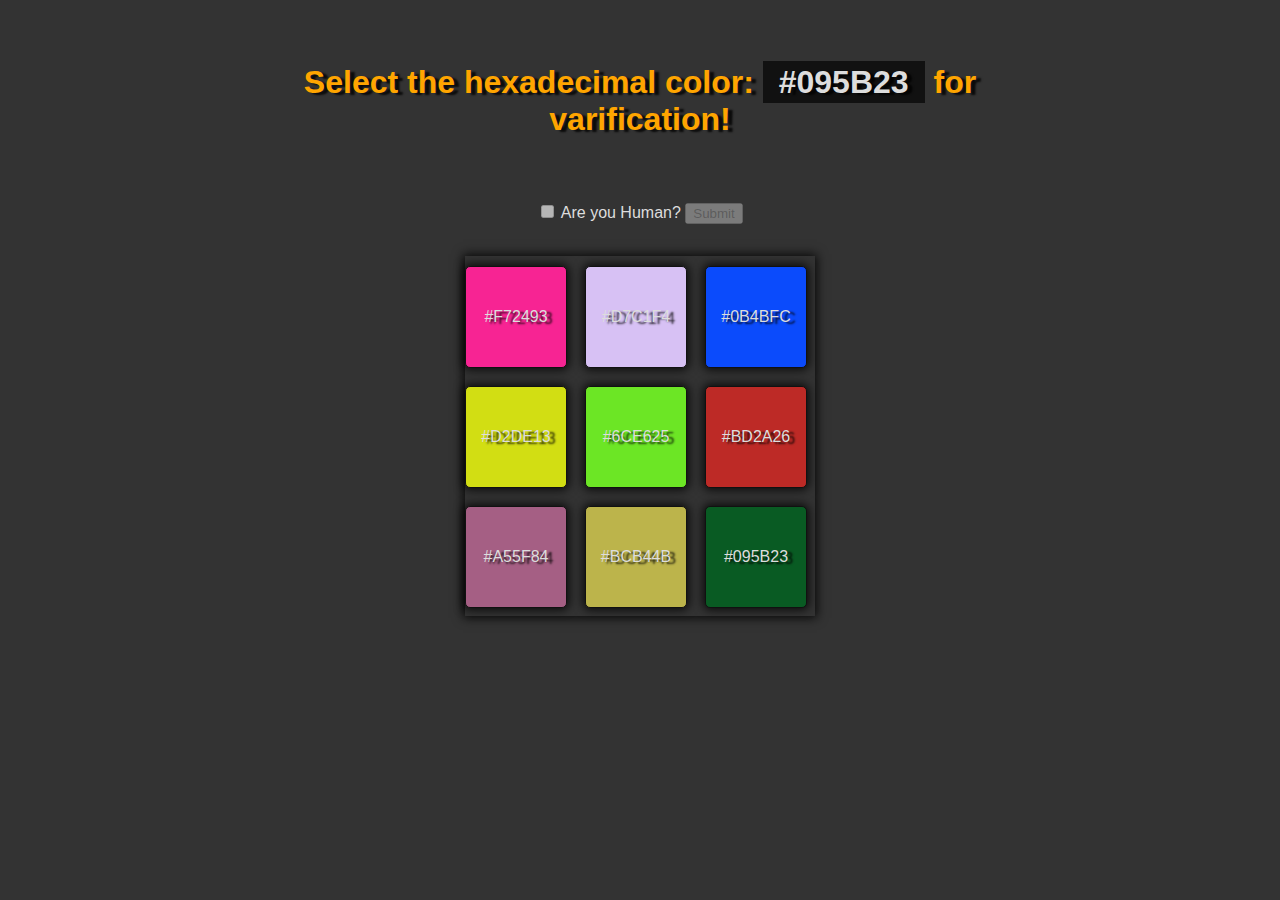
<file: index.html>
<!DOCTYPE html>
<html lang="en">
  <head>
    <meta charset="UTF-8" />
    <meta http-equiv="X-UA-Compatible" content="IE=edge" />
    <meta name="viewport" content="width=device-width, initial-scale=1.0" />
    <link
      href="https://cdn.jsdelivr.net/npm/bootstrap@5.1.3/dist/css/bootstrap.min.css"
      rel="stylesheet"
      integrity="sha384-1BmE4kWBq78iYhFldvKuhfTAU6auU8tT94WrHftjDbrCEXSU1oBoqyl2QvZ6jIW3"
      crossorigin="anonymous"
    />
    <title>I'm Not a Robot</title>
    <link rel="stylesheet" href="style.css" />
  </head>
  <body>
    <div class="form_container">
      <form action="success.html">
        <h1>
          Select the hexadecimal color: <span id="SelectColor"></span> for
          varification!
        </h1>
        <input type="checkbox" name="" id="checkbox" />
        <label for="checkbox">Are you Human?</label>
        <button class="btn btn-light" type="submit">Submit</button>
      </form>
    </div>
    <main class="container">
      <div class="element"></div>
      <div class="element"></div>
      <div class="element"></div>
      <div class="element"></div>
      <div class="element"></div>
      <div class="element"></div>
      <div class="element"></div>
      <div class="element"></div>
      <div class="element"></div>
    </main>
    <script src="main.js"></script>
  </body>
</html>
</file>
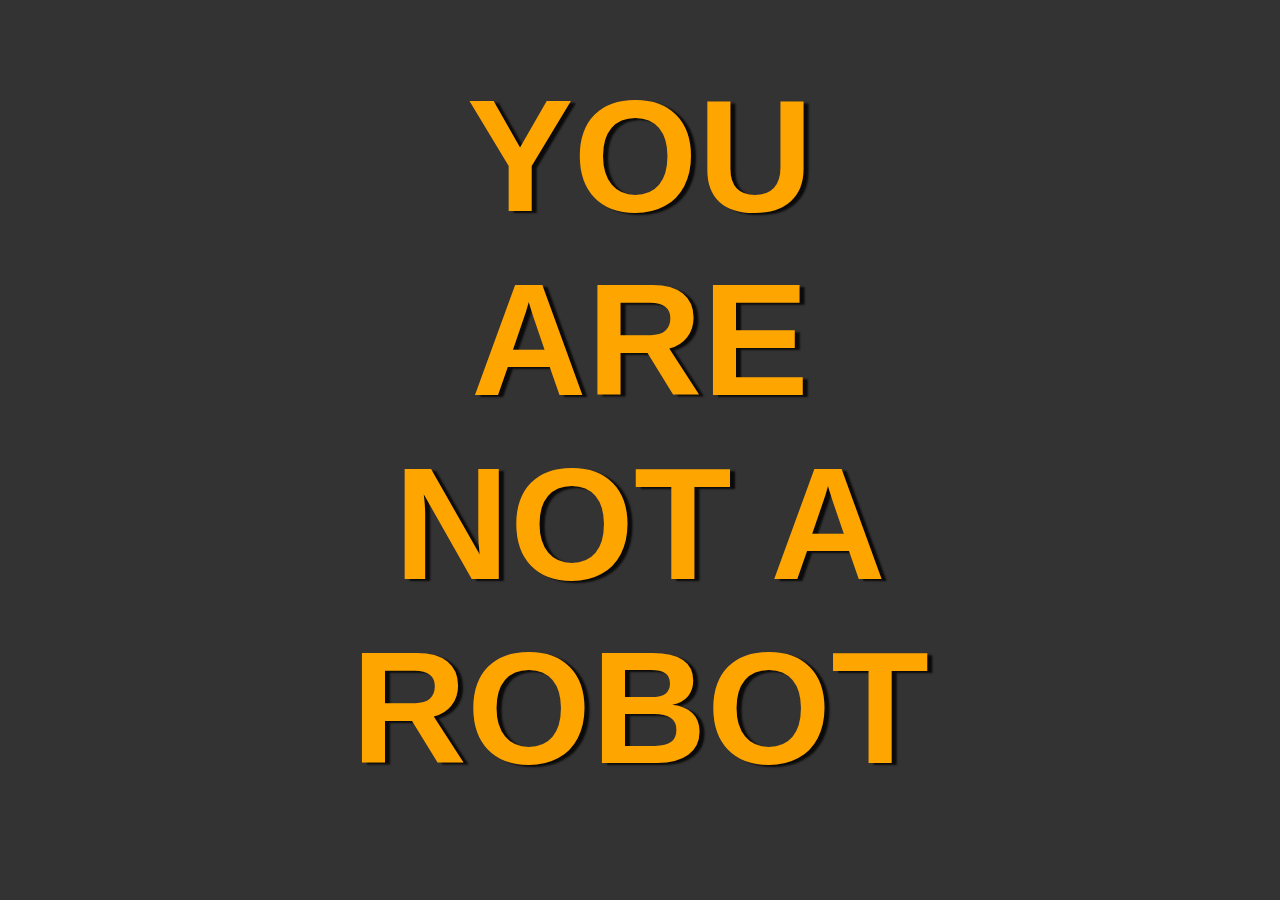
<file: success.html>
<!DOCTYPE html>
<html lang="en">
  <head>
    <meta charset="UTF-8" />
    <meta http-equiv="X-UA-Compatible" content="IE=edge" />
    <meta name="viewport" content="width=device-width, initial-scale=1.0" />
    <title>Document</title>
    <link rel="stylesheet" href="style.css" />
  </head>
  <style>
    body {
      text-align: center;
      font-size: 5rem;
      text-transform: uppercase;
    }
  </style>
  <body>
    <h1>You are not a robot</h1>
  </body>
</html>
</file>
<file: style.css>
body {
  max-width: 700px;
  margin: 0 auto;
  display: flex;
  flex-direction: column;
  justify-content: center;
  align-items: center;
  text-align: center;
  background-color: #333;
  font-family: "Segoe UI", Tahoma, Geneva, Verdana, sans-serif;
}
:root {
  --light-c: #ddd;
  --dark-c: #111;
  --text-shadow: 5px 2px 2px rgba(0, 0, 0, 0.8);
}
h1 {
  color: orange;
  margin: 4rem 0;
  text-shadow: var(--text-shadow);
}
h1 span {
  background-color: var(--dark-c);
  color: var(--light-c);
  padding: 0.2rem 1rem;
}
label {
  color: var(--light-c);
}
.container {
  padding-top: 10px;
  margin-top: 2rem;
  width: 350px;
  height: 350px;
  display: grid;
  grid-template-columns: repeat(3, 1fr);
  gap: 10px;
  box-shadow: 0 0 10px 2px rgba(0, 0, 0, 0.8);
}
.element {
  width: 100px;
  height: 100px;
  border: 1px solid var(--dark-c);
  box-shadow: 0 0 10px 2px rgba(0, 0, 0, 0.8);
  display: flex;
  justify-content: center;
  align-items: center;
  color: var(--light-c);
  text-shadow: var(--text-shadow);
  border-radius: 5px;
}
.element:hover {
  cursor: pointer;
  box-shadow: inset 0 0 100px 5px var(--dark-c);
}
</file>
